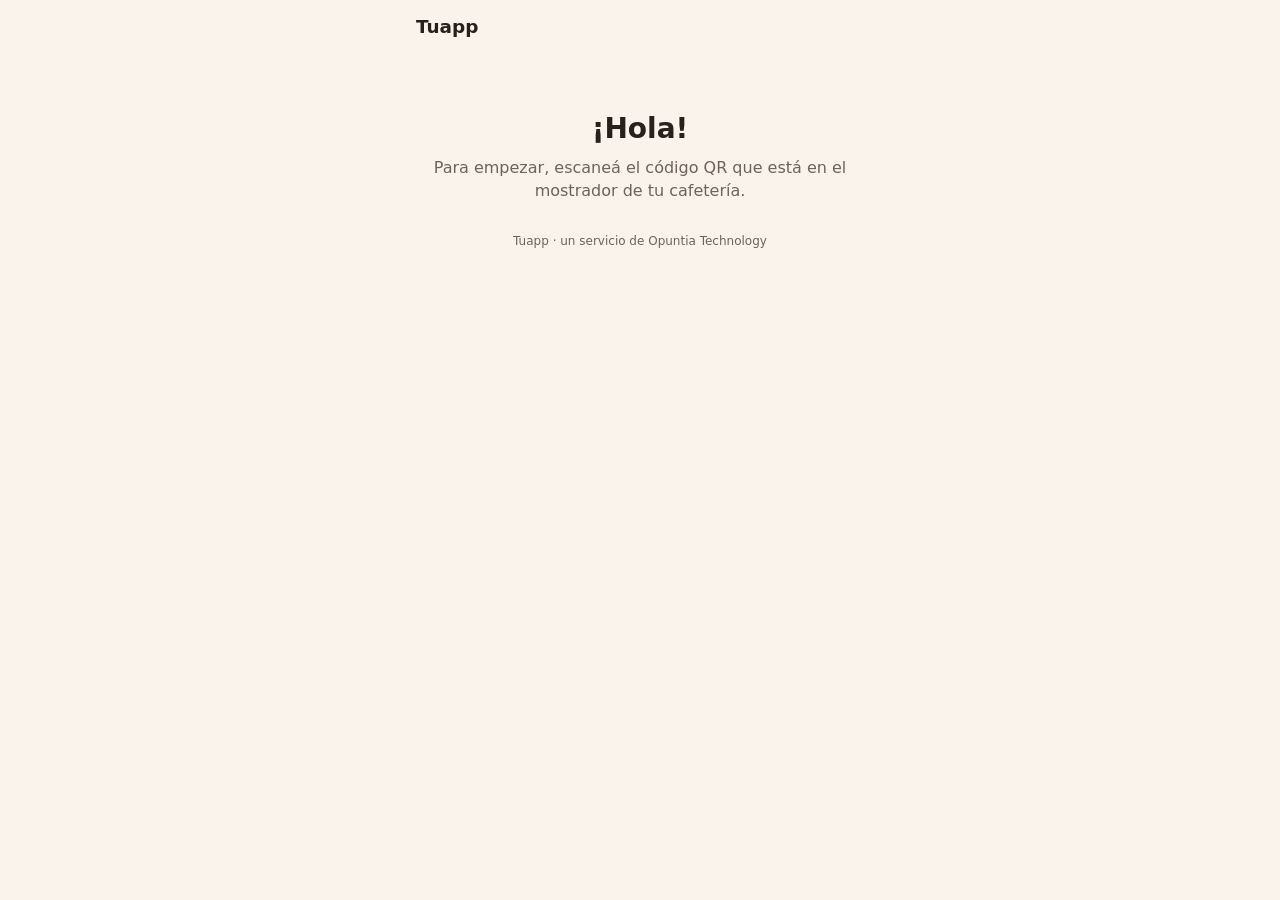
<file: index.html>
<!DOCTYPE html>
<html lang="es-AR">
<head>
  <meta charset="utf-8">
  <meta name="viewport" content="width=device-width, initial-scale=1, viewport-fit=cover">
  <title>Tuapp</title>
  <meta name="description" content="Tu tarjeta de sellos digital">
  <meta name="theme-color" content="#6B3E26">
  <meta name="apple-mobile-web-app-capable" content="yes">
  <meta name="mobile-web-app-capable" content="yes">
  <meta name="apple-mobile-web-app-status-bar-style" content="default">
  <meta name="apple-mobile-web-app-title" content="Tuapp">
  <link rel="preconnect" href="https://fonts.googleapis.com">
  <link rel="preconnect" href="https://fonts.gstatic.com" crossorigin>
  <link href="https://fonts.googleapis.com/css2?family=Fraunces:opsz,wght@9..144,600;9..144,700&display=swap" rel="stylesheet">
  <link rel="stylesheet" href="css/base.css">
</head>
<body>
  <div id="app">
    <header class="cabecera" id="cabecera"></header>
    <main id="vista"><div class="cargando"><div class="ruedita" aria-label="Cargando"></div></div></main>
  </div>
  <nav class="tabs" id="tabs" hidden><div class="interno"></div></nav>
  <div id="toast" role="status" aria-live="polite"></div>

  <script src="js/config.js"></script>
  <script src="js/vendor/qrcode.min.js"></script>
  <script src="js/api.js"></script>
  <script src="js/ui.js"></script>
  <script src="js/cliente.js"></script>
</body>
</html>
</file>
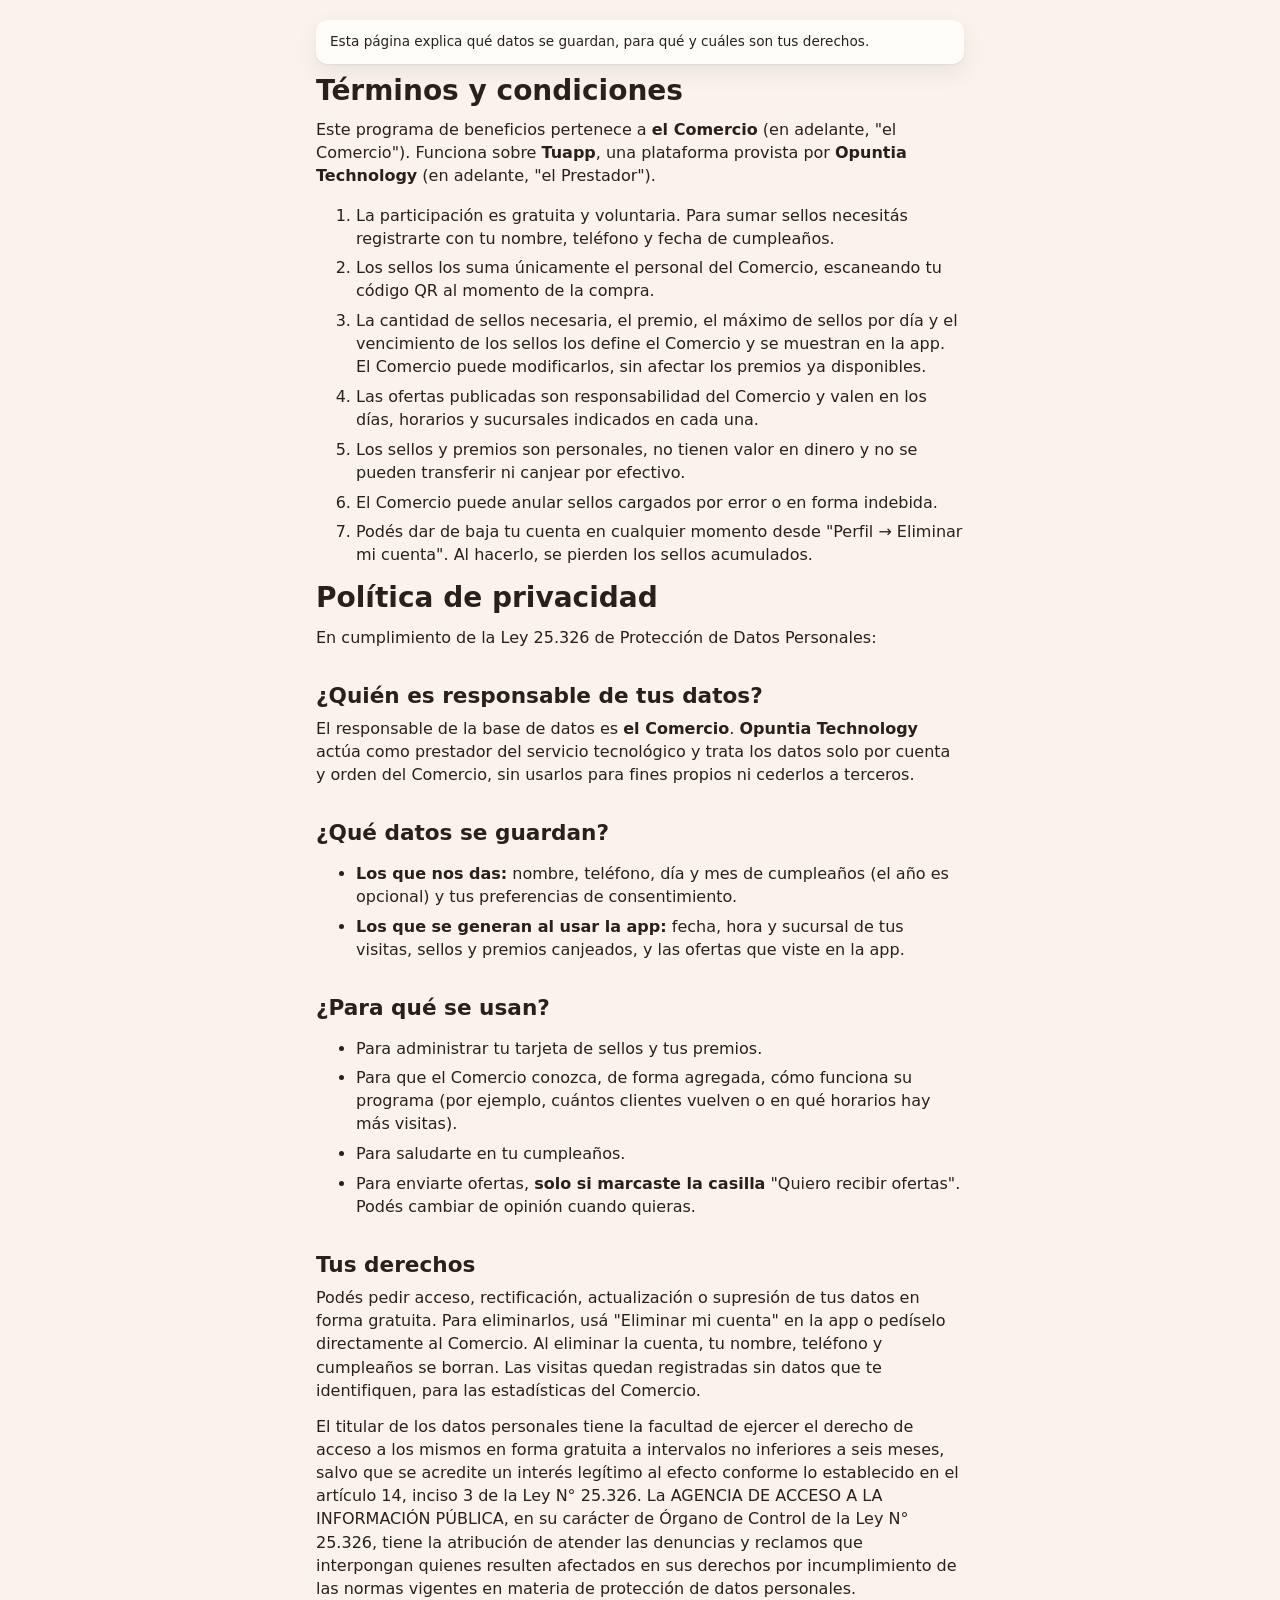
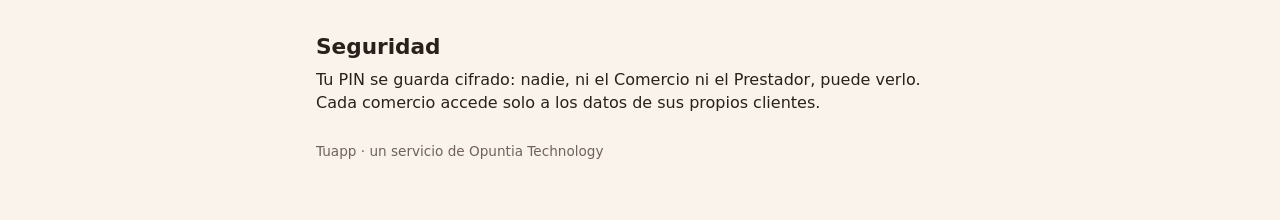
<file: legales.html>
<!DOCTYPE html>
<html lang="es-AR">
<head>
  <meta charset="utf-8">
  <meta name="viewport" content="width=device-width, initial-scale=1">
  <title>Términos y privacidad</title>
  <link rel="stylesheet" href="css/base.css">
  <style>
    main { padding: 20px 16px 48px; max-width: 680px; margin: 0 auto; }
    h1 { margin-top: 0; }
    h2 { margin-top: 1.6em; }
    li { margin-bottom: .4em; }
    .nota { font-size: .85rem; background: var(--superficie); border-radius: 12px; padding: 12px 14px; box-shadow: var(--sombra); }
  </style>
</head>
<body>
<!--
  BORRADOR para la beta. Antes del piloto con datos reales, conviene que lo revise un abogado.
  "el Comercio" se reemplaza por el nombre que llega en ?m=.
-->
<main>
  <p class="nota">Esta página explica qué datos se guardan, para qué y cuáles son tus derechos.</p>

  <section id="terminos">
    <h1>Términos y condiciones</h1>
    <p>Este programa de beneficios pertenece a <strong class="comercio">el Comercio</strong> (en adelante, "el Comercio"). Funciona sobre <strong>Tuapp</strong>, una plataforma provista por <strong>Opuntia Technology</strong> (en adelante, "el Prestador").</p>
    <ol>
      <li>La participación es gratuita y voluntaria. Para sumar sellos necesitás registrarte con tu nombre, teléfono y fecha de cumpleaños.</li>
      <li>Los sellos los suma únicamente el personal del Comercio, escaneando tu código QR al momento de la compra.</li>
      <li>La cantidad de sellos necesaria, el premio, el máximo de sellos por día y el vencimiento de los sellos los define el Comercio y se muestran en la app. El Comercio puede modificarlos, sin afectar los premios ya disponibles.</li>
      <li>Las ofertas publicadas son responsabilidad del Comercio y valen en los días, horarios y sucursales indicados en cada una.</li>
      <li>Los sellos y premios son personales, no tienen valor en dinero y no se pueden transferir ni canjear por efectivo.</li>
      <li>El Comercio puede anular sellos cargados por error o en forma indebida.</li>
      <li>Podés dar de baja tu cuenta en cualquier momento desde "Perfil → Eliminar mi cuenta". Al hacerlo, se pierden los sellos acumulados.</li>
    </ol>
  </section>

  <section id="privacidad">
    <h1>Política de privacidad</h1>
    <p>En cumplimiento de la Ley 25.326 de Protección de Datos Personales:</p>
    <h2>¿Quién es responsable de tus datos?</h2>
    <p>El responsable de la base de datos es <strong class="comercio">el Comercio</strong>. <strong>Opuntia Technology</strong> actúa como prestador del servicio tecnológico y trata los datos solo por cuenta y orden del Comercio, sin usarlos para fines propios ni cederlos a terceros.</p>
    <h2>¿Qué datos se guardan?</h2>
    <ul>
      <li><strong>Los que nos das:</strong> nombre, teléfono, día y mes de cumpleaños (el año es opcional) y tus preferencias de consentimiento.</li>
      <li><strong>Los que se generan al usar la app:</strong> fecha, hora y sucursal de tus visitas, sellos y premios canjeados, y las ofertas que viste en la app.</li>
    </ul>
    <h2>¿Para qué se usan?</h2>
    <ul>
      <li>Para administrar tu tarjeta de sellos y tus premios.</li>
      <li>Para que el Comercio conozca, de forma agregada, cómo funciona su programa (por ejemplo, cuántos clientes vuelven o en qué horarios hay más visitas).</li>
      <li>Para saludarte en tu cumpleaños.</li>
      <li>Para enviarte ofertas, <strong>solo si marcaste la casilla</strong> "Quiero recibir ofertas". Podés cambiar de opinión cuando quieras.</li>
    </ul>
    <h2>Tus derechos</h2>
    <p>Podés pedir acceso, rectificación, actualización o supresión de tus datos en forma gratuita. Para eliminarlos, usá "Eliminar mi cuenta" en la app o pedíselo directamente al Comercio. Al eliminar la cuenta, tu nombre, teléfono y cumpleaños se borran. Las visitas quedan registradas sin datos que te identifiquen, para las estadísticas del Comercio.</p>
    <p>El titular de los datos personales tiene la facultad de ejercer el derecho de acceso a los mismos en forma gratuita a intervalos no inferiores a seis meses, salvo que se acredite un interés legítimo al efecto conforme lo establecido en el artículo 14, inciso 3 de la Ley N° 25.326. La AGENCIA DE ACCESO A LA INFORMACIÓN PÚBLICA, en su carácter de Órgano de Control de la Ley N° 25.326, tiene la atribución de atender las denuncias y reclamos que interpongan quienes resulten afectados en sus derechos por incumplimiento de las normas vigentes en materia de protección de datos personales.</p>
    <h2>Seguridad</h2>
    <p>Tu PIN se guarda cifrado: nadie, ni el Comercio ni el Prestador, puede verlo. Cada comercio accede solo a los datos de sus propios clientes.</p>
  </section>

  <p class="suave" style="margin-top:2em;font-size:.85rem">Tuapp · un servicio de Opuntia Technology</p>
</main>
<script>
  // Nombre del comercio que llega en el link (?m=Café del Cerro)
  var m = new URLSearchParams(location.search).get('m');
  if (m) document.querySelectorAll('.comercio').forEach(function (el) { el.textContent = m; });
</script>
</body>
</html>
</file>
<file: css/base.css>
/* base.css — estructura común a todas las plantillas. Mobile first.
   --c1 / --c2 / --c1-texto los define la app con los colores de la marca. */

:root {
  --c1: #6B3E26;
  --c2: #F4E9DC;
  --c1-texto: #fff;
  --fondo: color-mix(in srgb, var(--c2) 55%, #fff);
  --superficie: #fffdfa;
  --texto: #2a201b;
  --texto-suave: #6f625a;
  --borde: color-mix(in srgb, var(--texto) 12%, transparent);
  --ok: #2e7d4f;
  --error: #b3261e;
  --radio: 14px;
  --fuente: system-ui, -apple-system, 'Segoe UI', Roboto, sans-serif;
  --fuente-titulo: var(--fuente);
  --sombra: 0 1px 2px rgb(0 0 0 / .06), 0 8px 24px rgb(0 0 0 / .07);
}

* { box-sizing: border-box; }
[hidden] { display: none !important; }

html, body { margin: 0; }

body {
  font-family: var(--fuente);
  color: var(--texto);
  background: var(--fondo);
  font-size: 16px;
  line-height: 1.45;
  -webkit-tap-highlight-color: transparent;
  min-height: 100dvh;
}

#app {
  max-width: 480px;
  margin: 0 auto;
  min-height: 100dvh;
  display: flex;
  flex-direction: column;
}

h1, h2, h3 { font-family: var(--fuente-titulo); line-height: 1.15; margin: 0 0 .4em; }
h1 { font-size: 1.75rem; }
h2 { font-size: 1.35rem; }
p { margin: 0 0 .8em; }
a { color: var(--c1); }

/* ── Encabezado con la marca ── */
.cabecera {
  display: flex;
  align-items: center;
  gap: 12px;
  padding: 14px 16px;
  padding-top: max(14px, env(safe-area-inset-top));
}
.cabecera .logo {
  width: 40px; height: 40px; border-radius: 50%;
  background: var(--c1); color: var(--c1-texto);
  display: grid; place-items: center;
  font-family: var(--fuente-titulo); font-weight: 700; font-size: 1.2rem;
  overflow: hidden; flex: none;
}
.cabecera .logo img { width: 100%; height: 100%; object-fit: cover; }
.cabecera .nombre-marca { font-family: var(--fuente-titulo); font-weight: 700; font-size: 1.15rem; }
.cabecera .sucursal { font-size: .8rem; color: var(--texto-suave); }

main#vista {
  flex: 1;
  padding: 4px 16px 110px;
}

/* ── Botones ── */
.btn {
  display: flex; align-items: center; justify-content: center; gap: 8px;
  width: 100%;
  min-height: 54px;
  padding: 12px 18px;
  border-radius: 999px;
  border: 0;
  font: inherit; font-weight: 650; font-size: 1.05rem;
  cursor: pointer;
  background: var(--c1); color: var(--c1-texto);
  text-decoration: none;
  transition: transform .08s ease, filter .15s;
}
.btn:active { transform: scale(.98); }
.btn:disabled { opacity: .55; cursor: default; }
.btn.secundario { background: transparent; color: var(--c1); box-shadow: inset 0 0 0 2px var(--c1); }
.btn.texto { background: transparent; color: var(--c1); min-height: 44px; }
.btn.peligro { background: transparent; color: var(--error); box-shadow: inset 0 0 0 2px var(--error); }
.btn + .btn { margin-top: 10px; }

/* ── Formularios ── */
.campo { margin-bottom: 14px; }
.campo label { display: block; font-weight: 600; font-size: .92rem; margin-bottom: 6px; }
.campo .ayuda { font-size: .8rem; color: var(--texto-suave); margin-top: 4px; }
input[type=text], input[type=tel], input[type=email], input[type=password], input[type=number], select {
  width: 100%;
  min-height: 50px;
  padding: 10px 14px;
  font: inherit; font-size: 1.05rem;
  color: var(--texto);
  background: var(--superficie);
  border: 1.5px solid var(--borde);
  border-radius: 12px;
  outline: none;
}
input:focus, select:focus { border-color: var(--c1); box-shadow: 0 0 0 3px color-mix(in srgb, var(--c1) 20%, transparent); }
.fila { display: flex; gap: 10px; }
.fila > * { flex: 1; min-width: 0; }
.pin { letter-spacing: .5em; text-align: center; font-size: 1.4rem !important; }
.campo-pin { position: relative; }
.campo-pin .pin { padding-right: 52px; padding-left: 52px; }
.ver-pin {
  position: absolute; right: 4px; top: 50%; transform: translateY(-50%);
  width: 44px; height: 44px; border: 0; background: none; cursor: pointer;
  font-size: 1.2rem; opacity: .45; border-radius: 10px;
}
.ver-pin.activo { opacity: 1; }

.check {
  display: flex; gap: 12px; align-items: flex-start;
  padding: 10px 0; font-size: .92rem; cursor: pointer;
}
.check input { width: 22px; height: 22px; margin: 1px 0 0; accent-color: var(--c1); flex: none; }

/* ── Tarjetas / bloques ── */
.bloque {
  background: var(--superficie);
  border-radius: var(--radio);
  padding: 18px;
  box-shadow: var(--sombra);
  margin-bottom: 14px;
}

.tarjeta-sellos {
  border-radius: var(--radio);
  padding: 20px 18px;
  box-shadow: var(--sombra);
  margin-bottom: 14px;
}
.tarjeta-sellos .titulo { font-family: var(--fuente-titulo); font-size: 1.1rem; font-weight: 700; margin-bottom: 14px; }
.grilla-sellos { display: grid; gap: 10px; margin-bottom: 14px; }
.casillero {
  aspect-ratio: 1;
  display: grid; place-items: center;
  border: 2px dashed color-mix(in srgb, var(--c1) 35%, transparent);
  color: color-mix(in srgb, var(--c1) 35%, transparent);
  font-size: .8rem; font-weight: 700;
}
.casillero.lleno { border: 2px solid var(--c1); background: color-mix(in srgb, var(--c1) 10%, transparent); color: var(--c1); }
.casillero svg, .casillero .sello-logo { width: 72%; height: 72%; }
.casillero .sello-logo { border-radius: 50%; object-fit: cover; }
.casillero.premio { border-style: solid; border-color: var(--c1); color: var(--c1); font-size: 1.3rem; }

.faltan { font-size: 1.05rem; }
.faltan strong { color: var(--c1); }

.aviso-premio {
  background: var(--c1); color: var(--c1-texto);
  border-radius: var(--radio);
  padding: 16px 18px; margin-bottom: 14px;
  text-align: center;
}
.aviso-premio h2 { margin: 0 0 4px; }

.lista { list-style: none; padding: 0; margin: 0; }
.lista li { padding: 10px 0; border-bottom: 1px solid var(--borde); display: flex; justify-content: space-between; gap: 10px; font-size: .92rem; }
.lista li:last-child { border-bottom: 0; }
.suave { color: var(--texto-suave); }
.centro { text-align: center; }

/* ── Ofertas ── */
.oferta { position: relative; overflow: hidden; }
.oferta img { width: calc(100% + 36px); margin: -18px -18px 12px; display: block; max-height: 180px; object-fit: cover; }
.oferta h3 { margin-bottom: 4px; }
.oferta .meta { font-size: .8rem; color: var(--texto-suave); margin-top: 8px; }
.etiqueta {
  display: inline-block; font-size: .72rem; font-weight: 700; letter-spacing: .04em; text-transform: uppercase;
  background: var(--c1); color: var(--c1-texto);
  padding: 3px 10px; border-radius: 999px; margin-bottom: 8px;
}
.oferta.destacada { box-shadow: inset 0 0 0 2px var(--c1), var(--sombra); }

/* ── Menú ── */
.menu-nav {
  position: sticky; top: 0; z-index: 5;
  margin: 0 -16px 10px; padding: 8px 16px;
  background: color-mix(in srgb, var(--fondo) 94%, transparent);
  backdrop-filter: blur(8px);
}
.chips { display: flex; gap: 8px; overflow-x: auto; scrollbar-width: none; padding-bottom: 2px; }
.chips::-webkit-scrollbar { display: none; }
.chips + .chips { margin-top: 8px; }
.chip {
  flex: none; border: 1.5px solid color-mix(in srgb, var(--c1) 35%, transparent);
  background: var(--superficie); color: var(--c1);
  border-radius: 999px; padding: 7px 14px; min-height: 38px;
  font: inherit; font-size: .88rem; font-weight: 600; cursor: pointer; white-space: nowrap;
}
.chip.activo { background: var(--c1); color: var(--c1-texto); border-color: var(--c1); }
.chip.etiqueta-filtro { font-size: .8rem; min-height: 32px; padding: 4px 12px; border-style: dashed; }
.chip.etiqueta-filtro.activo { border-style: solid; }
.categoria-menu { scroll-margin-top: 120px; margin: 18px 0 8px; }
.item-menu {
  display: flex; gap: 12px; align-items: flex-start;
  padding: 14px 0; border-bottom: 1px solid var(--borde);
}
.item-menu:last-child { border-bottom: 0; }
.item-menu img { width: 72px; height: 72px; border-radius: 12px; object-fit: cover; flex: none; }
.item-menu .cuerpo { flex: 1; min-width: 0; }
.item-menu h3 { font-family: var(--fuente); font-size: 1rem; margin: 0 0 2px; }
.item-menu p { font-size: .88rem; color: var(--texto-suave); margin: 0 0 6px; }
.item-menu .precio { font-weight: 700; white-space: nowrap; color: var(--c1); }
.item-menu.agotado { opacity: .5; }
.item-menu.agotado .precio { color: var(--texto-suave); font-weight: 600; font-size: .85rem; }
.tags { display: flex; flex-wrap: wrap; gap: 4px; }
.tag {
  font-size: .7rem; font-weight: 700; letter-spacing: .02em;
  padding: 2px 8px; border-radius: 999px;
  background: color-mix(in srgb, var(--ok) 14%, transparent); color: var(--ok);
}
.menu-cta { text-align: center; margin-top: 20px; }

/* ── QR ── */
.qr-pantalla { text-align: center; padding-top: 8px; }
.qr-caja {
  background: #fff; border-radius: 22px; padding: 18px;
  box-shadow: var(--sombra);
  width: min(100%, 340px); margin: 10px auto 18px;
}
.qr-caja svg { width: 100%; height: auto; display: block; }

/* ── Navegación inferior ── */
.tabs {
  position: fixed; left: 0; right: 0; bottom: 0;
  display: flex; justify-content: center;
  background: color-mix(in srgb, var(--superficie) 92%, transparent);
  backdrop-filter: blur(10px);
  border-top: 1px solid var(--borde);
  padding-bottom: env(safe-area-inset-bottom);
  z-index: 10;
}
.tabs .interno { display: flex; width: 100%; max-width: 480px; }
.tabs button {
  flex: 1; border: 0; background: none; cursor: pointer;
  font: inherit; font-size: .78rem; font-weight: 600;
  color: var(--texto-suave);
  padding: 10px 4px 12px; min-height: 64px;
  display: flex; flex-direction: column; align-items: center; gap: 4px;
}
.tabs button svg { width: 26px; height: 26px; }
.tabs button.activo { color: var(--c1); }

/* ── Avisos flotantes y ventanas ── */
#toast {
  position: fixed; left: 50%; bottom: 96px; transform: translateX(-50%) translateY(20px);
  background: var(--texto); color: #fff;
  padding: 12px 18px; border-radius: 12px;
  max-width: calc(100% - 32px); width: max-content;
  font-size: .95rem; opacity: 0; pointer-events: none;
  transition: opacity .2s, transform .2s; z-index: 50;
}
#toast.visible { opacity: 1; transform: translateX(-50%) translateY(0); }
#toast.error { background: var(--error); }

.capa {
  position: fixed; inset: 0; z-index: 40;
  background: rgb(0 0 0 / .45);
  display: flex; align-items: flex-end; justify-content: center;
  padding: 16px;
}
.capa .ventana {
  background: var(--superficie); border-radius: 22px;
  padding: 22px 20px; width: 100%; max-width: 448px;
  margin-bottom: env(safe-area-inset-bottom);
  animation: subir .2s ease-out;
}
@keyframes subir { from { transform: translateY(30px); opacity: 0; } }

.festejo {
  position: fixed; inset: 0; z-index: 45;
  background: var(--c1); color: var(--c1-texto);
  display: flex; flex-direction: column; align-items: center; justify-content: center;
  text-align: center; padding: 24px;
  animation: aparecer .25s ease-out;
}
.festejo .icono { width: 120px; height: 120px; margin-bottom: 18px; }
.festejo .icono svg { width: 100%; height: 100%; }
.festejo h1 { font-size: 2.2rem; }
@keyframes aparecer { from { opacity: 0; transform: scale(1.05); } }

.cargando { display: grid; place-items: center; min-height: 50vh; color: var(--texto-suave); }
.ruedita {
  width: 34px; height: 34px; border-radius: 50%;
  border: 3px solid color-mix(in srgb, var(--c1) 20%, transparent); border-top-color: var(--c1);
  animation: girar .8s linear infinite;
}
@keyframes girar { to { transform: rotate(360deg); } }

.pie { text-align: center; font-size: .75rem; color: var(--texto-suave); padding: 18px 0 8px; }

.portada { text-align: center; padding-top: 6vh; }
.portada .logo-grande {
  width: 112px; height: 112px; border-radius: 50%;
  margin: 0 auto 18px;
  background: var(--c1); color: var(--c1-texto);
  display: grid; place-items: center; overflow: hidden;
  font-family: var(--fuente-titulo); font-size: 3rem; font-weight: 700;
  box-shadow: var(--sombra);
}
.portada .logo-grande img { width: 100%; height: 100%; object-fit: cover; }
.portada .logo-grande svg { width: 62%; height: 62%; }
.portada .acciones { margin-top: 28px; }

.instalar {
  display: flex; gap: 12px; align-items: center;
  background: var(--superficie); border-radius: var(--radio);
  padding: 12px 14px; margin-bottom: 14px; box-shadow: var(--sombra);
  font-size: .9rem;
}
.instalar .btn { width: auto; min-height: 40px; font-size: .9rem; padding: 8px 14px; flex: none; }
.instalar .cerrar { background: none; border: 0; font-size: 1.3rem; color: var(--texto-suave); cursor: pointer; padding: 4px; }

@media (prefers-reduced-motion: reduce) {
  * { animation: none !important; transition: none !important; }
}
</file>
